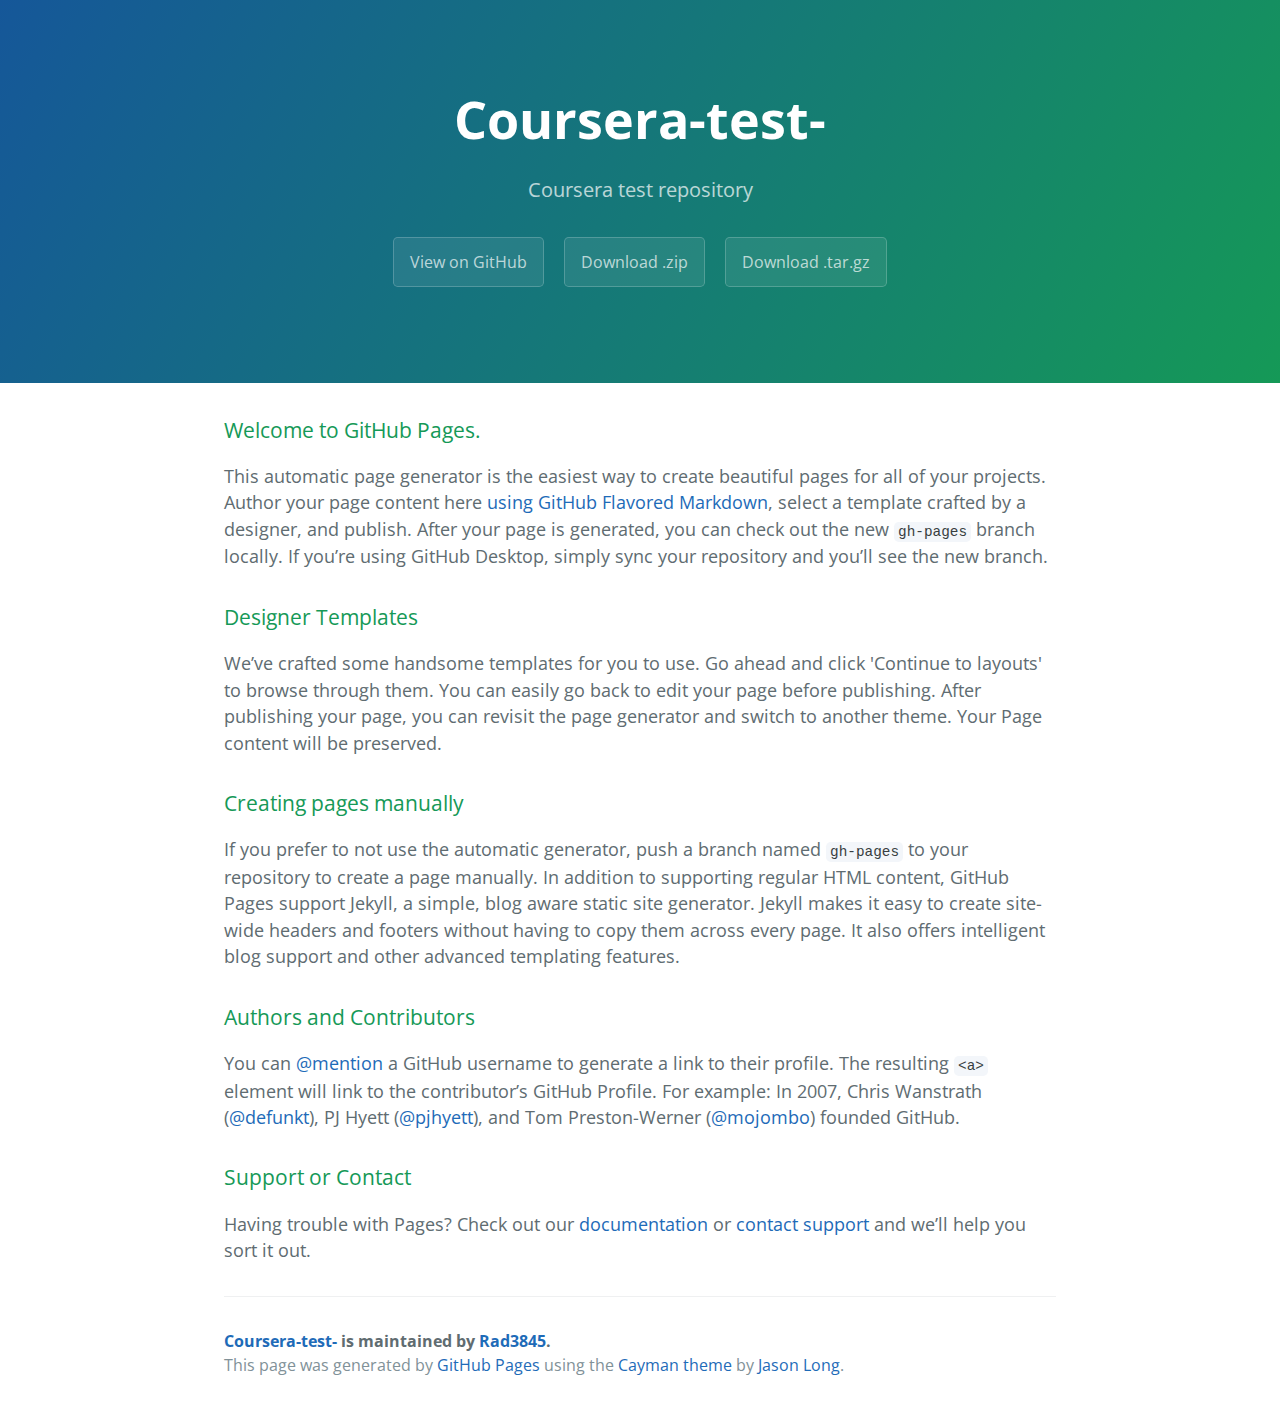
<file: index.html>
<!DOCTYPE html>
<html lang="en-us">
  <head>
    <meta charset="UTF-8">
    <title>Coursera-test- by Rad3845</title>
    <meta name="viewport" content="width=device-width, initial-scale=1">
    <link rel="stylesheet" type="text/css" href="stylesheets/normalize.css" media="screen">
    <link href='https://fonts.googleapis.com/css?family=Open+Sans:400,700' rel='stylesheet' type='text/css'>
    <link rel="stylesheet" type="text/css" href="stylesheets/stylesheet.css" media="screen">
    <link rel="stylesheet" type="text/css" href="stylesheets/github-light.css" media="screen">
  </head>
  <body>
    <section class="page-header">
      <h1 class="project-name">Coursera-test-</h1>
      <h2 class="project-tagline">Coursera test repository</h2>
      <a href="https://github.com/Rad3845/coursera-test-" class="btn">View on GitHub</a>
      <a href="https://github.com/Rad3845/coursera-test-/zipball/master" class="btn">Download .zip</a>
      <a href="https://github.com/Rad3845/coursera-test-/tarball/master" class="btn">Download .tar.gz</a>
    </section>

    <section class="main-content">
      <h3>
<a id="welcome-to-github-pages" class="anchor" href="#welcome-to-github-pages" aria-hidden="true"><span aria-hidden="true" class="octicon octicon-link"></span></a>Welcome to GitHub Pages.</h3>

<p>This automatic page generator is the easiest way to create beautiful pages for all of your projects. Author your page content here <a href="https://guides.github.com/features/mastering-markdown/">using GitHub Flavored Markdown</a>, select a template crafted by a designer, and publish. After your page is generated, you can check out the new <code>gh-pages</code> branch locally. If you’re using GitHub Desktop, simply sync your repository and you’ll see the new branch.</p>

<h3>
<a id="designer-templates" class="anchor" href="#designer-templates" aria-hidden="true"><span aria-hidden="true" class="octicon octicon-link"></span></a>Designer Templates</h3>

<p>We’ve crafted some handsome templates for you to use. Go ahead and click 'Continue to layouts' to browse through them. You can easily go back to edit your page before publishing. After publishing your page, you can revisit the page generator and switch to another theme. Your Page content will be preserved.</p>

<h3>
<a id="creating-pages-manually" class="anchor" href="#creating-pages-manually" aria-hidden="true"><span aria-hidden="true" class="octicon octicon-link"></span></a>Creating pages manually</h3>

<p>If you prefer to not use the automatic generator, push a branch named <code>gh-pages</code> to your repository to create a page manually. In addition to supporting regular HTML content, GitHub Pages support Jekyll, a simple, blog aware static site generator. Jekyll makes it easy to create site-wide headers and footers without having to copy them across every page. It also offers intelligent blog support and other advanced templating features.</p>

<h3>
<a id="authors-and-contributors" class="anchor" href="#authors-and-contributors" aria-hidden="true"><span aria-hidden="true" class="octicon octicon-link"></span></a>Authors and Contributors</h3>

<p>You can <a href="https://help.github.com/articles/basic-writing-and-formatting-syntax/#mentioning-users-and-teams" class="user-mention">@mention</a> a GitHub username to generate a link to their profile. The resulting <code>&lt;a&gt;</code> element will link to the contributor’s GitHub Profile. For example: In 2007, Chris Wanstrath (<a href="https://github.com/defunkt" class="user-mention">@defunkt</a>), PJ Hyett (<a href="https://github.com/pjhyett" class="user-mention">@pjhyett</a>), and Tom Preston-Werner (<a href="https://github.com/mojombo" class="user-mention">@mojombo</a>) founded GitHub.</p>

<h3>
<a id="support-or-contact" class="anchor" href="#support-or-contact" aria-hidden="true"><span aria-hidden="true" class="octicon octicon-link"></span></a>Support or Contact</h3>

<p>Having trouble with Pages? Check out our <a href="https://help.github.com/pages">documentation</a> or <a href="https://github.com/contact">contact support</a> and we’ll help you sort it out.</p>

      <footer class="site-footer">
        <span class="site-footer-owner"><a href="https://github.com/Rad3845/coursera-test-">Coursera-test-</a> is maintained by <a href="https://github.com/Rad3845">Rad3845</a>.</span>

        <span class="site-footer-credits">This page was generated by <a href="https://pages.github.com">GitHub Pages</a> using the <a href="https://github.com/jasonlong/cayman-theme">Cayman theme</a> by <a href="https://twitter.com/jasonlong">Jason Long</a>.</span>
      </footer>

    </section>

  
  </body>
</html>
</file>
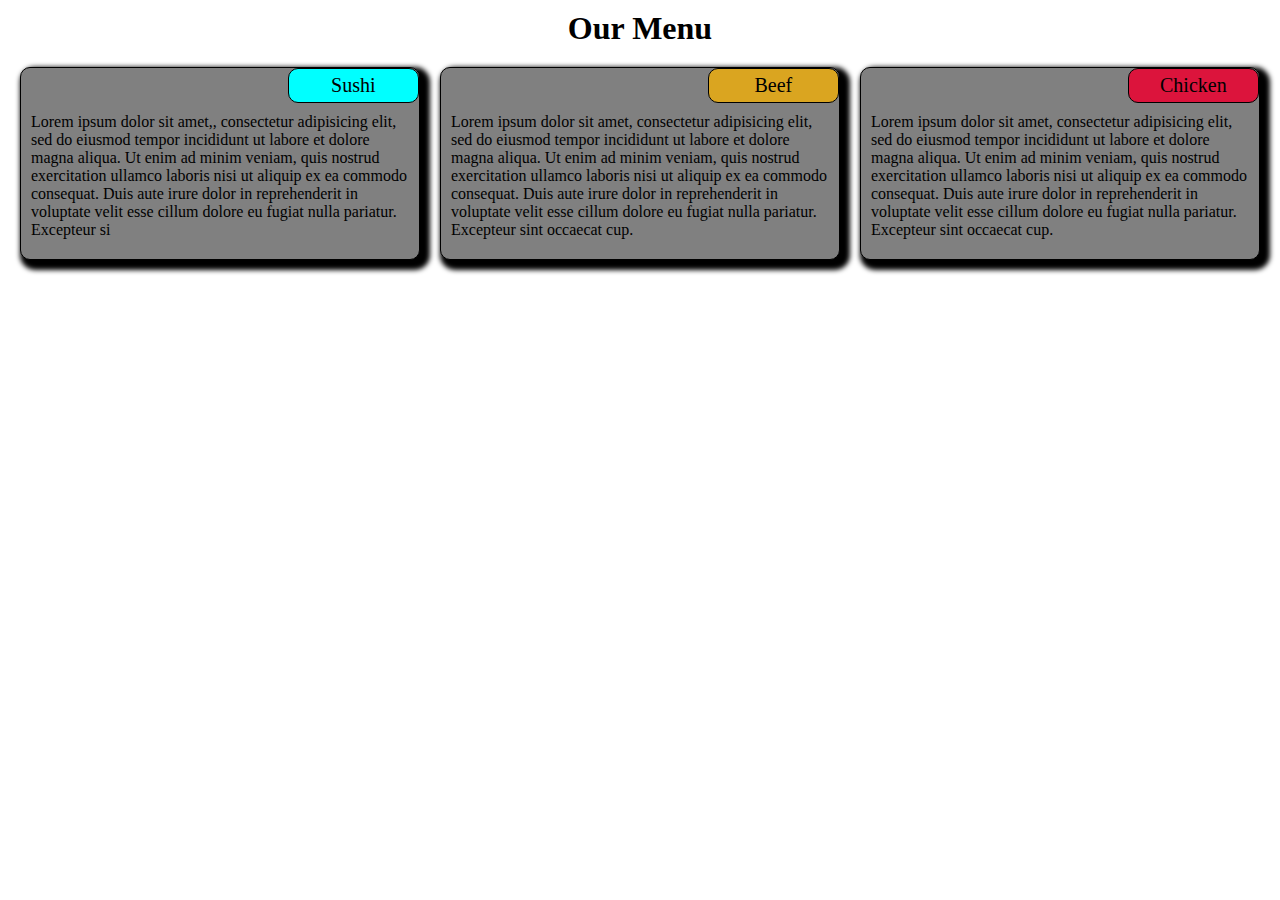
<file: site/font/info.html>
<!DOCTYPE html>
<html>
<head>
<meta name="viewport" content="width=device-width, initial-scale=1">
<link rel="stylesheet" type="text/css" href="stylesheet3.css">
	<title>Assignment Solution Module 2</title>
</head>
<body>
    <h1>Our Menu</h1>
    <section>
      <article>
         <div class="Sushi">Sushi</div><p>Lorem ipsum dolor sit amet,, consectetur adipisicing elit, sed do eiusmod
         tempor incididunt ut labore et dolore magna aliqua. Ut enim ad minim veniam,
         quis nostrud exercitation ullamco laboris nisi ut aliquip ex ea commodo
         consequat. Duis aute irure dolor in reprehenderit in voluptate velit esse
         cillum dolore eu fugiat nulla pariatur. Excepteur si</p></article>
         <article>
         <div class="Beef">Beef</div><p>Lorem ipsum dolor sit amet, consectetur adipisicing elit, sed do eiusmod
         tempor incididunt ut labore et dolore magna aliqua. Ut enim ad minim veniam,
         quis nostrud exercitation ullamco laboris nisi ut aliquip ex ea commodo
         consequat. Duis aute irure dolor in reprehenderit in voluptate velit esse
         cillum dolore eu fugiat nulla pariatur. Excepteur sint occaecat cup.</p></article>
         <article>
         <div class="Chicken">Chicken</div><p>Lorem ipsum dolor sit amet, consectetur adipisicing elit, sed do eiusmod
         tempor incididunt ut labore et dolore magna aliqua. Ut enim ad minim veniam,
         quis nostrud exercitation ullamco laboris nisi ut aliquip ex ea commodo
         consequat. Duis aute irure dolor in reprehenderit in voluptate velit esse
         cillum dolore eu fugiat nulla pariatur. Excepteur sint occaecat cup.</p></article>
         </section>
       

</body>
</html>
</file>
<file: stylesheets/stylesheet.css>
* {
  box-sizing: border-box; }

body {
  padding: 0;
  margin: 0;
  font-family: "Open Sans", "Helvetica Neue", Helvetica, Arial, sans-serif;
  font-size: 16px;
  line-height: 1.5;
  color: #606c71; }

a {
  color: #1e6bb8;
  text-decoration: none; }
  a:hover {
    text-decoration: underline; }

.btn {
  display: inline-block;
  margin-bottom: 1rem;
  color: rgba(255, 255, 255, 0.7);
  background-color: rgba(255, 255, 255, 0.08);
  border-color: rgba(255, 255, 255, 0.2);
  border-style: solid;
  border-width: 1px;
  border-radius: 0.3rem;
  transition: color 0.2s, background-color 0.2s, border-color 0.2s; }
  .btn + .btn {
    margin-left: 1rem; }

.btn:hover {
  color: rgba(255, 255, 255, 0.8);
  text-decoration: none;
  background-color: rgba(255, 255, 255, 0.2);
  border-color: rgba(255, 255, 255, 0.3); }

@media screen and (min-width: 64em) {
  .btn {
    padding: 0.75rem 1rem; } }

@media screen and (min-width: 42em) and (max-width: 64em) {
  .btn {
    padding: 0.6rem 0.9rem;
    font-size: 0.9rem; } }

@media screen and (max-width: 42em) {
  .btn {
    display: block;
    width: 100%;
    padding: 0.75rem;
    font-size: 0.9rem; }
    .btn + .btn {
      margin-top: 1rem;
      margin-left: 0; } }

.page-header {
  color: #fff;
  text-align: center;
  background-color: #159957;
  background-image: linear-gradient(120deg, #155799, #159957); }

@media screen and (min-width: 64em) {
  .page-header {
    padding: 5rem 6rem; } }

@media screen and (min-width: 42em) and (max-width: 64em) {
  .page-header {
    padding: 3rem 4rem; } }

@media screen and (max-width: 42em) {
  .page-header {
    padding: 2rem 1rem; } }

.project-name {
  margin-top: 0;
  margin-bottom: 0.1rem; }

@media screen and (min-width: 64em) {
  .project-name {
    font-size: 3.25rem; } }

@media screen and (min-width: 42em) and (max-width: 64em) {
  .project-name {
    font-size: 2.25rem; } }

@media screen and (max-width: 42em) {
  .project-name {
    font-size: 1.75rem; } }

.project-tagline {
  margin-bottom: 2rem;
  font-weight: normal;
  opacity: 0.7; }

@media screen and (min-width: 64em) {
  .project-tagline {
    font-size: 1.25rem; } }

@media screen and (min-width: 42em) and (max-width: 64em) {
  .project-tagline {
    font-size: 1.15rem; } }

@media screen and (max-width: 42em) {
  .project-tagline {
    font-size: 1rem; } }

.main-content :first-child {
  margin-top: 0; }
.main-content img {
  max-width: 100%; }
.main-content h1, .main-content h2, .main-content h3, .main-content h4, .main-content h5, .main-content h6 {
  margin-top: 2rem;
  margin-bottom: 1rem;
  font-weight: normal;
  color: #159957; }
.main-content p {
  margin-bottom: 1em; }
.main-content code {
  padding: 2px 4px;
  font-family: Consolas, "Liberation Mono", Menlo, Courier, monospace;
  font-size: 0.9rem;
  color: #383e41;
  background-color: #f3f6fa;
  border-radius: 0.3rem; }
.main-content pre {
  padding: 0.8rem;
  margin-top: 0;
  margin-bottom: 1rem;
  font: 1rem Consolas, "Liberation Mono", Menlo, Courier, monospace;
  color: #567482;
  word-wrap: normal;
  background-color: #f3f6fa;
  border: solid 1px #dce6f0;
  border-radius: 0.3rem; }
  .main-content pre > code {
    padding: 0;
    margin: 0;
    font-size: 0.9rem;
    color: #567482;
    word-break: normal;
    white-space: pre;
    background: transparent;
    border: 0; }
.main-content .highlight {
  margin-bottom: 1rem; }
  .main-content .highlight pre {
    margin-bottom: 0;
    word-break: normal; }
.main-content .highlight pre, .main-content pre {
  padding: 0.8rem;
  overflow: auto;
  font-size: 0.9rem;
  line-height: 1.45;
  border-radius: 0.3rem; }
.main-content pre code, .main-content pre tt {
  display: inline;
  max-width: initial;
  padding: 0;
  margin: 0;
  overflow: initial;
  line-height: inherit;
  word-wrap: normal;
  background-color: transparent;
  border: 0; }
  .main-content pre code:before, .main-content pre code:after, .main-content pre tt:before, .main-content pre tt:after {
    content: normal; }
.main-content ul, .main-content ol {
  margin-top: 0; }
.main-content blockquote {
  padding: 0 1rem;
  margin-left: 0;
  color: #819198;
  border-left: 0.3rem solid #dce6f0; }
  .main-content blockquote > :first-child {
    margin-top: 0; }
  .main-content blockquote > :last-child {
    margin-bottom: 0; }
.main-content table {
  display: block;
  width: 100%;
  overflow: auto;
  word-break: normal;
  word-break: keep-all; }
  .main-content table th {
    font-weight: bold; }
  .main-content table th, .main-content table td {
    padding: 0.5rem 1rem;
    border: 1px solid #e9ebec; }
.main-content dl {
  padding: 0; }
  .main-content dl dt {
    padding: 0;
    margin-top: 1rem;
    font-size: 1rem;
    font-weight: bold; }
  .main-content dl dd {
    padding: 0;
    margin-bottom: 1rem; }
.main-content hr {
  height: 2px;
  padding: 0;
  margin: 1rem 0;
  background-color: #eff0f1;
  border: 0; }

@media screen and (min-width: 64em) {
  .main-content {
    max-width: 64rem;
    padding: 2rem 6rem;
    margin: 0 auto;
    font-size: 1.1rem; } }

@media screen and (min-width: 42em) and (max-width: 64em) {
  .main-content {
    padding: 2rem 4rem;
    font-size: 1.1rem; } }

@media screen and (max-width: 42em) {
  .main-content {
    padding: 2rem 1rem;
    font-size: 1rem; } }

.site-footer {
  padding-top: 2rem;
  margin-top: 2rem;
  border-top: solid 1px #eff0f1; }

.site-footer-owner {
  display: block;
  font-weight: bold; }

.site-footer-credits {
  color: #819198; }

@media screen and (min-width: 64em) {
  .site-footer {
    font-size: 1rem; } }

@media screen and (min-width: 42em) and (max-width: 64em) {
  .site-footer {
    font-size: 1rem; } }

@media screen and (max-width: 42em) {
  .site-footer {
    font-size: 0.9rem; } }
</file>
<file: stylesheets/github-light.css>
/*
The MIT License (MIT)

Copyright (c) 2015 GitHub, Inc.

Permission is hereby granted, free of charge, to any person obtaining a copy
of this software and associated documentation files (the "Software"), to deal
in the Software without restriction, including without limitation the rights
to use, copy, modify, merge, publish, distribute, sublicense, and/or sell
copies of the Software, and to permit persons to whom the Software is
furnished to do so, subject to the following conditions:

The above copyright notice and this permission notice shall be included in all
copies or substantial portions of the Software.

THE SOFTWARE IS PROVIDED "AS IS", WITHOUT WARRANTY OF ANY KIND, EXPRESS OR
IMPLIED, INCLUDING BUT NOT LIMITED TO THE WARRANTIES OF MERCHANTABILITY,
FITNESS FOR A PARTICULAR PURPOSE AND NONINFRINGEMENT. IN NO EVENT SHALL THE
AUTHORS OR COPYRIGHT HOLDERS BE LIABLE FOR ANY CLAIM, DAMAGES OR OTHER
LIABILITY, WHETHER IN AN ACTION OF CONTRACT, TORT OR OTHERWISE, ARISING FROM,
OUT OF OR IN CONNECTION WITH THE SOFTWARE OR THE USE OR OTHER DEALINGS IN THE
SOFTWARE.

*/

.pl-c /* comment */ {
  color: #969896;
}

.pl-c1      /* constant, markup.raw, meta.diff.header, meta.module-reference, meta.property-name, support, support.constant, support.variable, variable.other.constant */,
.pl-s .pl-v /* string variable */ {
  color: #0086b3;
}

.pl-e  /* entity */,
.pl-en /* entity.name */ {
  color: #795da3;
}

.pl-s .pl-s1 /* string source */,
.pl-smi      /* storage.modifier.import, storage.modifier.package, storage.type.java, variable.other, variable.parameter.function */ {
  color: #333;
}

.pl-ent /* entity.name.tag */ {
  color: #63a35c;
}

.pl-k /* keyword, storage, storage.type */ {
  color: #a71d5d;
}

.pl-pds              /* punctuation.definition.string, string.regexp.character-class */,
.pl-s                /* string */,
.pl-s .pl-pse .pl-s1 /* string punctuation.section.embedded source */,
.pl-sr               /* string.regexp */,
.pl-sr .pl-cce       /* string.regexp constant.character.escape */,
.pl-sr .pl-sra       /* string.regexp string.regexp.arbitrary-repitition */,
.pl-sr .pl-sre       /* string.regexp source.ruby.embedded */ {
  color: #183691;
}

.pl-v /* variable */ {
  color: #ed6a43;
}

.pl-id /* invalid.deprecated */ {
  color: #b52a1d;
}

.pl-ii /* invalid.illegal */ {
  background-color: #b52a1d;
  color: #f8f8f8;
}

.pl-sr .pl-cce /* string.regexp constant.character.escape */ {
  color: #63a35c;
  font-weight: bold;
}

.pl-ml /* markup.list */ {
  color: #693a17;
}

.pl-mh        /* markup.heading */,
.pl-mh .pl-en /* markup.heading entity.name */,
.pl-ms        /* meta.separator */ {
  color: #1d3e81;
  font-weight: bold;
}

.pl-mq /* markup.quote */ {
  color: #008080;
}

.pl-mi /* markup.italic */ {
  color: #333;
  font-style: italic;
}

.pl-mb /* markup.bold */ {
  color: #333;
  font-weight: bold;
}

.pl-md /* markup.deleted, meta.diff.header.from-file */ {
  background-color: #ffecec;
  color: #bd2c00;
}

.pl-mi1 /* markup.inserted, meta.diff.header.to-file */ {
  background-color: #eaffea;
  color: #55a532;
}

.pl-mdr /* meta.diff.range */ {
  color: #795da3;
  font-weight: bold;
}

.pl-mo /* meta.output */ {
  color: #1d3e81;
}
</file>
<file: site/font/stylesheet3.css>
*  {
	box-sizing: border-box;
	padding: 0;
	margin: 0;
}

h1 {
	text-align: center;
	margin: 10px 10px 10px 10px;
}

div.Sushi,.Beef,.Chicken {
    background-color: #00FFFF;
    font-size: 125%;
    float: right;
    right: -1px;
    top: -1px;
    padding: 5px;
    border: 1px solid black;
    min-width: 33%;
    text-align: center;
   -webkit-border-radius: 10px;
		
}

p {
	padding: 45px 10px 20px 10px;

}

section {
	display: flex;
    flex-wrap: wrap;
    flex-direction: row;
    margin: 0 10px;

}

article {
	background-color: gray;
	margin: 10px;
	border: 1px solid black;
	-webkit-border-radius: 10px;
	-webkit-box-shadow: 5px 5px 5px 5px;

}

.Beef {
    background-color: #DAA520;
}

.Chicken {
    background-color: #DC143C;
}



@media (min-width: 992px) {
    article {
        flex-grow: 1;
        width: 304px;  
    }
}

@media (min-width: 768px) and (max-width: 991px) {
    article {
        flex-grow: 1;
        width: 354px;  
    }
}

@media (max-width: 767px) {
    article {
        flex-grow: 1;
        width: 100%;  
    }
}
</file>
